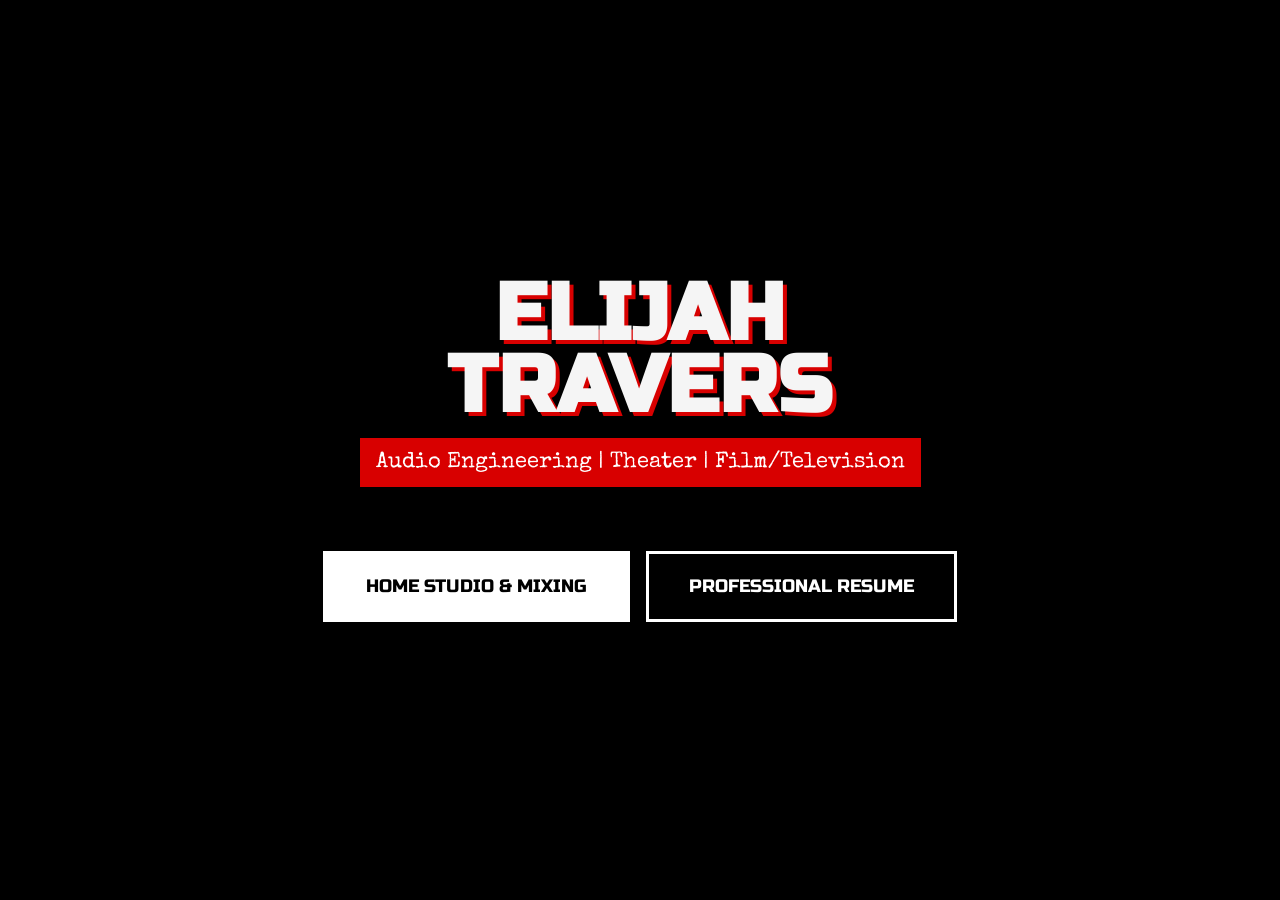
<file: index.html>
<!DOCTYPE html>
<html lang="en">
<head>
    <meta charset="UTF-8">
    <meta name="viewport" content="width=device-width, initial-scale=1.0">
    <title>Elijah Travers | Audio & Live Production</title>
    <link rel="stylesheet" href="style.css">
    <link href="https://fonts.googleapis.com/css2?family=Russo+One&family=Special+Elite&display=swap" rel="stylesheet">
    <meta charset="UTF-8">
<meta name="viewport" content="width=device-width, initial-scale=1.0">

<link rel="icon" type="image/png" href="/favicon.png">

<title>Elijah Travers | elijahtravers.com</title>
<meta name="title" content="Elijah Travers">
<meta name="description" content="Punk Ethos. Modern Development. elijahtravers.com">

<meta property="og:type" content="website">
<meta property="og:url" content="https://elijahtravers.com/">
<meta property="og:title" content="Elijah Travers">
<meta property="og:description" content="Modern Audio Recording and Production. elijahtravers.com">
<meta property="og:image" content="https://elijahtravers.com/social-preview.png">

<meta name="twitter:card" content="summary_large_image">
<meta name="twitter:url" content="https://elijahtravers.com/">
<meta name="twitter:title" content="Elijah Travers">
<meta name="twitter:description" content="Modern Audio Recording and Production. elijahtravers.com">
<meta name="twitter:image" content="https://elijahtravers.com/social-preview.png">
</head>
<body>
    <main class="hero">
        <div class="hero-content">
            <h1>Elijah Travers</h1>
            <p class="subtitle">Audio Engineering | Theater | Film/Television</p>
            
            <div class="button-group">
                <a href="studio.html" class="primary-btn">Home Studio & Mixing</a>
                <a href="resume.html" class="secondary-btn">Professional Resume</a>
            </div>
        </div>
    </main>
</body>
</html>
</file>
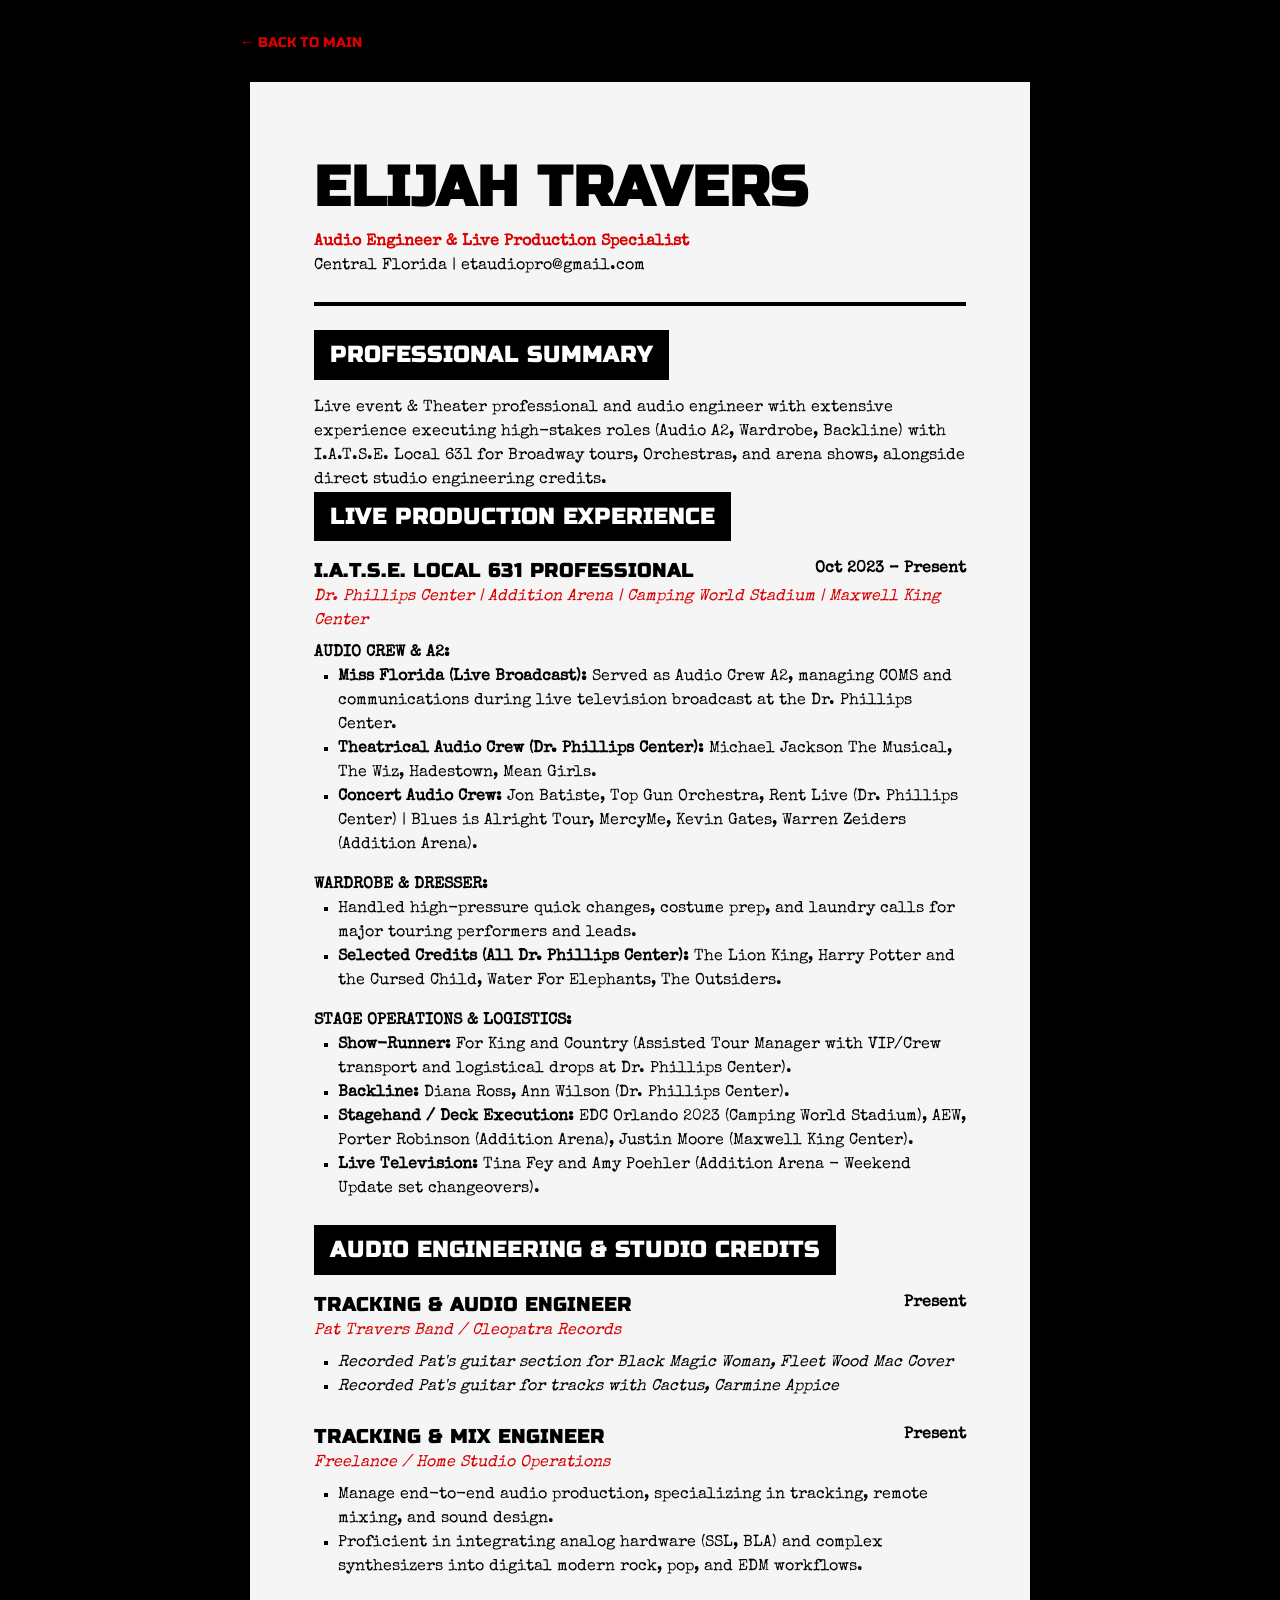
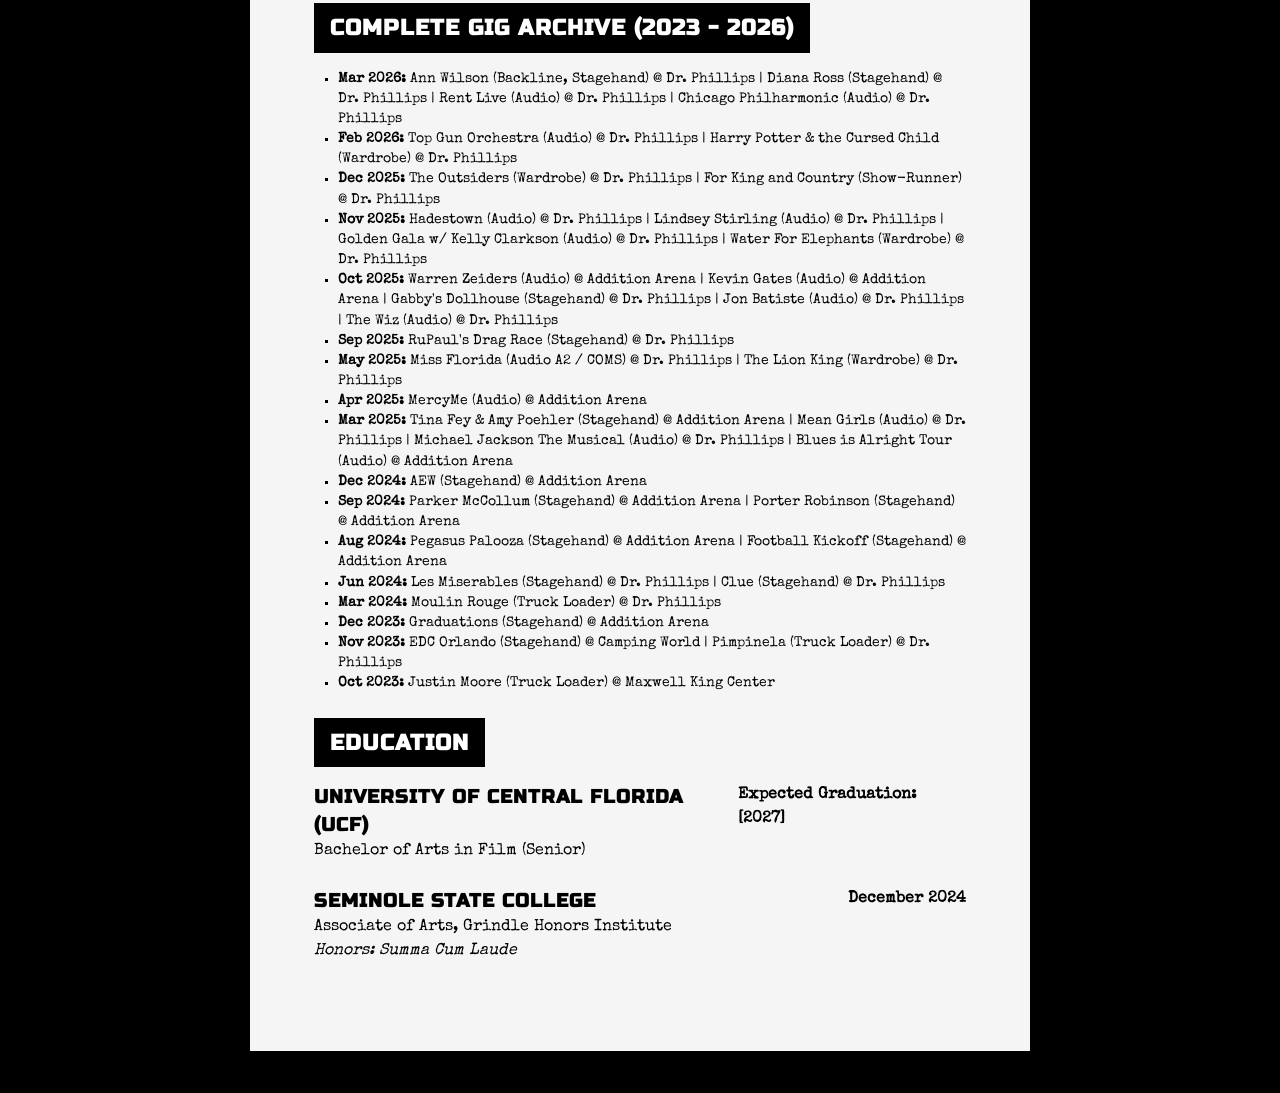
<file: resume.html>
<!DOCTYPE html>
<html lang="en">
<head>
    <meta charset="UTF-8">
    <meta name="viewport" content="width=device-width, initial-scale=1.0">
    <title>Elijah Travers | Resume</title>
    <link rel="stylesheet" href="style.css">
    <link href="https://fonts.googleapis.com/css2?family=Russo+One&family=Special+Elite&display=swap" rel="stylesheet">
</head>
<body class="resume-body">
    
    <nav class="resume-nav">
        <a href="index.html" class="back-btn">&larr; BACK TO MAIN</a>
    </nav>

    <main class="resume-container">
        
        <header class="resume-header">
            <h1>Elijah Travers</h1>
            <p>Audio Engineer & Live Production Specialist</p>
            <p class="contact-info">Central Florida | etaudiopro@gmail.com</p>
        </header>

        <hr class="resume-divider">

        <section class="resume-section">
            <h2>Professional Summary</h2>
            <p>Live event & Theater professional and audio engineer with extensive experience executing high-stakes roles (Audio A2, Wardrobe, Backline) with I.A.T.S.E. Local 631 for Broadway tours, Orchestras, and arena shows, alongside direct studio engineering credits.</p>
        </section>

        <section class="resume-section">
            <h2>Live Production Experience</h2>
            
            <div class="job-block">
                <div class="job-header">
                    <h3>I.A.T.S.E. Local 631 Professional</h3>
                    <span>Oct 2023 &ndash; Present</span>
                </div>
                <p class="company">Dr. Phillips Center | Addition Arena | Camping World Stadium | Maxwell King Center</p>
                
                <p><strong>AUDIO CREW & A2:</strong></p>
                <ul>
                    <li><strong>Miss Florida (Live Broadcast):</strong> Served as Audio Crew A2, managing COMS and communications during live television broadcast at the Dr. Phillips Center.</li>
                    <li><strong>Theatrical Audio Crew (Dr. Phillips Center):</strong> Michael Jackson The Musical, The Wiz, Hadestown, Mean Girls.</li>
                    <li><strong>Concert Audio Crew:</strong> Jon Batiste, Top Gun Orchestra, Rent Live (Dr. Phillips Center) | Blues is Alright Tour, MercyMe, Kevin Gates, Warren Zeiders (Addition Arena).</li>
                </ul>

                <p><strong>WARDROBE & DRESSER:</strong></p>
                <ul>
                    <li>Handled high-pressure quick changes, costume prep, and laundry calls for major touring performers and leads.</li>
                    <li><strong>Selected Credits (All Dr. Phillips Center):</strong> The Lion King, Harry Potter and the Cursed Child, Water For Elephants, The Outsiders.</li>
                </ul>

                <p><strong>STAGE OPERATIONS & LOGISTICS:</strong></p>
                <ul>
                    <li><strong>Show-Runner:</strong> For King and Country (Assisted Tour Manager with VIP/Crew transport and logistical drops at Dr. Phillips Center).</li>
                    <li><strong>Backline:</strong> Diana Ross, Ann Wilson (Dr. Phillips Center).</li>
                    <li><strong>Stagehand / Deck Execution:</strong> EDC Orlando 2023 (Camping World Stadium), AEW, Porter Robinson (Addition Arena), Justin Moore (Maxwell King Center).</li>
                    <li><strong>Live Television:</strong> Tina Fey and Amy Poehler (Addition Arena - Weekend Update set changeovers).</li>
                </ul>
            </div>
        </section>

        <section class="resume-section">
            <h2>Audio Engineering & Studio Credits</h2>
            
            <div class="job-block">
                <div class="job-header">
                    <h3>Tracking & Audio Engineer</h3>
                    <span>Present</span>
                </div>
                <p class="company">Pat Travers Band / Cleopatra Records</p>
                <ul>
                    <li><em>Recorded Pat's guitar section for Black Magic Woman, Fleet Wood Mac Cover</em></li>
                    <li><em>Recorded Pat's guitar for tracks with Cactus, Carmine Appice</em></li>
                </ul>
            </div>

            <div class="job-block">
                <div class="job-header">
                    <h3>Tracking & Mix Engineer</h3>
                    <span>Present</span>
                </div>
                <p class="company">Freelance / Home Studio Operations</p>
                <ul>
                    <li>Manage end-to-end audio production, specializing in tracking, remote mixing, and sound design.</li>
                    <li>Proficient in integrating analog hardware (SSL, BLA) and complex synthesizers into digital modern rock, pop, and EDM workflows.</li>
                </ul>
            </div>
        </section>

        <section class="resume-section">
            <h2>Complete Gig Archive (2023 - 2026)</h2>
            <div class="job-block gig-log">
                <ul class="clean-list" style="font-size: 0.9rem; line-height: 1.4;">
                    <li><strong>Mar 2026:</strong> Ann Wilson (Backline, Stagehand) @ Dr. Phillips | Diana Ross (Stagehand) @ Dr. Phillips | Rent Live (Audio) @ Dr. Phillips | Chicago Philharmonic (Audio) @ Dr. Phillips</li>
                    <li><strong>Feb 2026:</strong> Top Gun Orchestra (Audio) @ Dr. Phillips | Harry Potter & the Cursed Child (Wardrobe) @ Dr. Phillips</li>
                    <li><strong>Dec 2025:</strong> The Outsiders (Wardrobe) @ Dr. Phillips | For King and Country (Show-Runner) @ Dr. Phillips</li>
                    <li><strong>Nov 2025:</strong> Hadestown (Audio) @ Dr. Phillips | Lindsey Stirling (Audio) @ Dr. Phillips | Golden Gala w/ Kelly Clarkson (Audio) @ Dr. Phillips | Water For Elephants (Wardrobe) @ Dr. Phillips</li>
                    <li><strong>Oct 2025:</strong> Warren Zeiders (Audio) @ Addition Arena | Kevin Gates (Audio) @ Addition Arena | Gabby's Dollhouse (Stagehand) @ Dr. Phillips | Jon Batiste (Audio) @ Dr. Phillips | The Wiz (Audio) @ Dr. Phillips</li>
                    <li><strong>Sep 2025:</strong> RuPaul's Drag Race (Stagehand) @ Dr. Phillips</li>
                    <li><strong>May 2025:</strong> Miss Florida (Audio A2 / COMS) @ Dr. Phillips | The Lion King (Wardrobe) @ Dr. Phillips</li>
                    <li><strong>Apr 2025:</strong> MercyMe (Audio) @ Addition Arena</li>
                    <li><strong>Mar 2025:</strong> Tina Fey & Amy Poehler (Stagehand) @ Addition Arena | Mean Girls (Audio) @ Dr. Phillips | Michael Jackson The Musical (Audio) @ Dr. Phillips | Blues is Alright Tour (Audio) @ Addition Arena</li>
                    <li><strong>Dec 2024:</strong> AEW (Stagehand) @ Addition Arena</li>
                    <li><strong>Sep 2024:</strong> Parker McCollum (Stagehand) @ Addition Arena | Porter Robinson (Stagehand) @ Addition Arena</li>
                    <li><strong>Aug 2024:</strong> Pegasus Palooza (Stagehand) @ Addition Arena | Football Kickoff (Stagehand) @ Addition Arena</li>
                    <li><strong>Jun 2024:</strong> Les Miserables (Stagehand) @ Dr. Phillips | Clue (Stagehand) @ Dr. Phillips</li>
                    <li><strong>Mar 2024:</strong> Moulin Rouge (Truck Loader) @ Dr. Phillips</li>
                    <li><strong>Dec 2023:</strong> Graduations (Stagehand) @ Addition Arena</li>
                    <li><strong>Nov 2023:</strong> EDC Orlando (Stagehand) @ Camping World | Pimpinela (Truck Loader) @ Dr. Phillips</li>
                    <li><strong>Oct 2023:</strong> Justin Moore (Truck Loader) @ Maxwell King Center</li>
                </ul>
            </div>
        </section>

        <section class="resume-section">
            <h2>Education</h2>
            <div class="job-block">
                <div class="job-header">
                    <h3>University of Central Florida (UCF)</h3>
                    <span>Expected Graduation: [2027]</span>
                </div>
                <p>Bachelor of Arts in Film (Senior)</p>
            </div>
            
            <div class="job-block">
                <div class="job-header">
                    <h3>Seminole State College</h3>
                    <span>December 2024</span>
                </div>
                <p>Associate of Arts, Grindle Honors Institute</p>
                <p><em>Honors: Summa Cum Laude</em></p>
            </div>
        </section>

    </main>
</body>
</html>
</file>
<file: style.css>
/* =========================================
   PUNK ROCK DIY ESTHETIC V2.0
   ========================================= */

/* Reset basic formatting */
* { 
    margin: 0; 
    padding: 0; 
    box-sizing: border-box; 
}

/* Base Color Palette */
:root {
    --bg-black: #000000;
    --paper-white: #f5f5f5; /* Gritty off-white */
    --punk-red: #d80000; /* High-contrast violent red */
    --text-main: #f5f5f5;
    --grey-distressed: #2a2a2a;
}

/* Typography Setup */
body {
    font-family: 'Special Elite', typewriter, serif;
    background-color: var(--bg-black);
    color: var(--text-main);
    line-height: 1.5;
}

/* Heading Typography */
h1, h2, h3, h4 {
    font-family: 'Russo One', sans-serif;
    text-transform: uppercase;
    letter-spacing: 1px;
    color: var(--text-main);
}

/* General Link styling (for NAV, etc.) */
a {
    text-decoration: none;
    color: inherit;
    transition: all 0.2s ease;
}

/* Mobile Responsiveness Magic */
@media (max-width: 600px) {
    [class*="-grid"] {
        grid-template-columns: 1fr !important;
    }
}

/* =========================================
   HOMEPAGE SPECIFIC (INDEX.HTML)
   ========================================= */

.hero {
    display: flex;
    align-items: center;
    justify-content: center;
    min-height: 100vh;
    text-align: center;
}

.hero-content {
    padding: 2rem;
    max-width: 700px;
}

.hero-content h1 {
    font-size: 5rem;
    line-height: 0.9;
    margin-bottom: 1rem;
    /* Added a violent red drop shadow for the 'xeroxed' look */
    text-shadow: 4px 4px 0 var(--punk-red);
}

.hero-content .subtitle {
    font-size: 1.4rem;
    margin-bottom: 4rem;
    background-color: var(--punk-red);
    color: #fff;
    padding: 0.5rem 1rem;
    display: inline-block;
}

.button-group {
    display: flex;
    gap: 1rem;
    justify-content: center;
}

/* Universal Button Styles */
a.primary-btn, a.secondary-btn {
    font-family: 'Russo One', sans-serif;
    font-size: 1.1rem;
    padding: 1.2rem 2.5rem;
    text-transform: uppercase;
    transition: all 0.1s;
    /* Simulate a duct-tape edge */
    border: 3px solid transparent; 
}

/* The Studio Button (Filled Black, Red Hover) */
.primary-btn {
    background-color: #fff;
    color: #000;
}

.primary-btn:hover {
    background-color: var(--punk-red);
    color: #fff;
    transform: rotate(-2deg); /* Added raw wobble */
}

/* The Resume Button (Outline, Black Hover) */
.secondary-btn {
    background-color: transparent;
    border: 3px solid #fff !important;
    color: #fff;
}

.secondary-btn:hover {
    background-color: #fff;
    color: #000;
    transform: rotate(2deg);
}

@media (max-width: 600px) {
    .hero-content h1 { font-size: 3rem; }
    .button-group { flex-direction: column; gap: 0.5rem; }
}

/* =========================================
   RESUME PAGE (RESUME.HTML) - GRITTY DIY ZINE STYLE
   ========================================= */

.resume-body {
    padding: 2rem 1rem;
}

.resume-nav {
    max-width: 800px;
    margin: 0 auto 1rem auto;
}

.back-btn {
    font-family: 'Russo One', sans-serif;
    text-transform: uppercase;
    font-size: 0.9rem;
    color: var(--punk-red);
}

.back-btn:hover { color: #fff; }

.resume-container {
    background-color: var(--paper-white); /* Off-white page */
    color: #000; /* Strict black text on page */
    max-width: 800px;
    margin: 0 auto;
    padding: 4rem;
    /* Jagged border for raw effect */
    border: 10px solid #000; 
}

.resume-header h1 {
    font-size: 3.5rem;
    color: #000;
}

.resume-header p {
    font-weight: bold;
    color: var(--punk-red);
}

.contact-info {
    font-weight: normal !important;
    color: #000 !important;
}

.resume-divider {
    border: 0;
    height: 4px;
    background-color: #000;
    margin: 1.5rem 0;
}

.resume-section h2 {
    color: #fff;
    background-color: #000; /* Reversing colors for headers */
    padding: 0.5rem 1rem;
    display: inline-block;
    font-size: 1.4rem;
    margin-bottom: 1rem;
}

.job-block {
    margin-bottom: 1.5rem;
}

.job-header {
    display: flex;
    justify-content: space-between;
    font-weight: bold;
}

.company {
    font-style: italic;
    color: var(--punk-red);
    margin-bottom: 0.5rem;
}

.resume-section ul {
    list-style-type: square;
    margin-left: 1.5rem;
    margin-bottom: 1rem;
}

/* Mobile Adjustments */
@media (max-width: 600px) {
    .resume-container { padding: 2rem 1rem; }
    .job-header { flex-direction: column; }
}

/* =========================================
   STUDIO PAGE (STUDIO.HTML) - HIGH CONTRAST RAW SETUP
   ========================================= */

.studio-body {
    padding: 2rem 1rem;
}

.studio-container {
    max-width: 1000px;
    margin: 0 auto;
    text-align: left;
}

.studio-nav {
    max-width: 1000px;
    margin: 0 auto 2rem auto;
}

.studio-header {
    margin-bottom: 3rem;
    border-bottom: 4px solid var(--grey-distressed);
    padding-bottom: 2rem;
}

.studio-header h1 {
    font-size: 4rem;
    line-height: 1;
    color: var(--text-main);
    margin-bottom: 0.5rem;
}

.studio-header p {
    font-size: 1.2rem;
    color: var(--punk-red);
    font-weight: bold;
}

.studio-section h2 {
    color: #fff;
    background-color: var(--punk-red);
    padding: 0.5rem 1rem;
    display: inline-block;
    font-size: 1.8rem;
    margin-bottom: 2rem;
}

/* Audio Player */
.audio-player-box {
    background-color: var(--grey-distressed);
    border: 5px solid var(--punk-red);
    padding: 3rem;
    text-align: center;
}

/* Grids */
.services-grid, .gear-grid {
    display: grid;
    grid-template-columns: repeat(auto-fit, minmax(280px, 1fr));
    gap: 1.5rem;
}

.service-card {
    background-color: var(--grey-distressed);
    padding: 2rem;
    /* Duct-tape effect border */
    border: 4px solid #fff; 
    transition: transform 0.1s;
}

.service-card:hover { transform: scale(1.02); }

.service-card h3 { color: var(--punk-red); }

/* =========================================
   INTERACTIVE GEAR CAROUSEL (Updated Esthetic)
   ========================================= */

.gear-showcase-box {
    background-color: #fff; /* White box for high contrast gear showcase */
    padding: 1rem;
    border: 5px solid #000;
    text-align: center;
}

.gear-showcase-box h3 {
    margin-bottom: 1rem;
    color: #000; /* Black heading on white box */
    font-size: 1.2rem;
}

.showcase-gallery {
    display: flex;
    overflow-x: auto;
    scroll-snap-type: x mandatory;
    gap: 0; 
    /* Strictly ZERO padding on the left and right so the math is perfect */
    padding: 0 0 1rem 0; 
    scrollbar-width: thin; 
    scrollbar-color: var(--punk-red) #000;
}

/* Customizing the scrollbar for Chrome/Safari */
.showcase-gallery::-webkit-scrollbar {
    height: 10px;
}
.showcase-gallery::-webkit-scrollbar-track {
    background: #000; 
}
.showcase-gallery::-webkit-scrollbar-thumb {
    background: var(--punk-red); 
    border-radius: 0; 
}

/* The photos inside the gallery */
.showcase-gallery img {
    scroll-snap-align: center;
    flex: 0 0 100%; /* Locks the image box to exactly 100% of the screen width */
    width: 100%;
    height: 350px;
    object-fit: contain; /* Prevents the image from being cropped */
    box-sizing: border-box;
    padding: 0 1rem; /* Adds breathing room INSIDE the box, not outside */
    background-color: transparent; 
}

.showcase-caption {
    margin-top: 1rem;
    font-family: 'Russo One', sans-serif;
    font-size: 1.3rem;
    background-color: #000;
    color: #fff;
    padding: 0.5rem;
    text-transform: uppercase;
}

/* =========================================
   DARK THEME CONTACT FORM (High Contrast Red)
   ========================================= */

.form-section {
    background-color: var(--grey-distressed);
    padding: 3rem;
    border: 5px solid var(--punk-red);
}

.booking-form {
    display: flex;
    flex-direction: column;
    gap: 1.5rem;
}

.input-group label {
    font-family: 'Russo One', sans-serif;
    font-size: 1rem;
    color: #fff;
    text-transform: uppercase;
}

.input-group input, 
.input-group select, 
.input-group textarea {
    width: 100%;
    padding: 1rem;
    background-color: #000;
    border: 3px solid #fff;
    color: #fff;
    font-family: 'Special Elite', serif;
    font-size: 1.1rem;
}

.input-group input:focus, 
.input-group textarea:focus {
    outline: none;
    border-color: var(--punk-red);
}

.submit-btn {
    align-self: flex-start;
    cursor: pointer;
}

@media (max-width: 600px) {
    .studio-header h1 { font-size: 2.5rem; }
    .form-section { padding: 1.5rem; }
    .submit-btn { width: 100%; }
}
/* =========================================
   EXTRA SECTION SPACING
   ========================================= */

.studio-section {
    margin-bottom: 8rem; /* Pushes each section much further down */
}

/* Adds a little extra space under the main header too */
.studio-header {
    margin-bottom: 5rem; 
}
/* =========================================
   RESUME VISIBILITY FIX
   ========================================= */

.resume-container h3, 
.resume-container h4 {
    color: #000;
}
</file>
